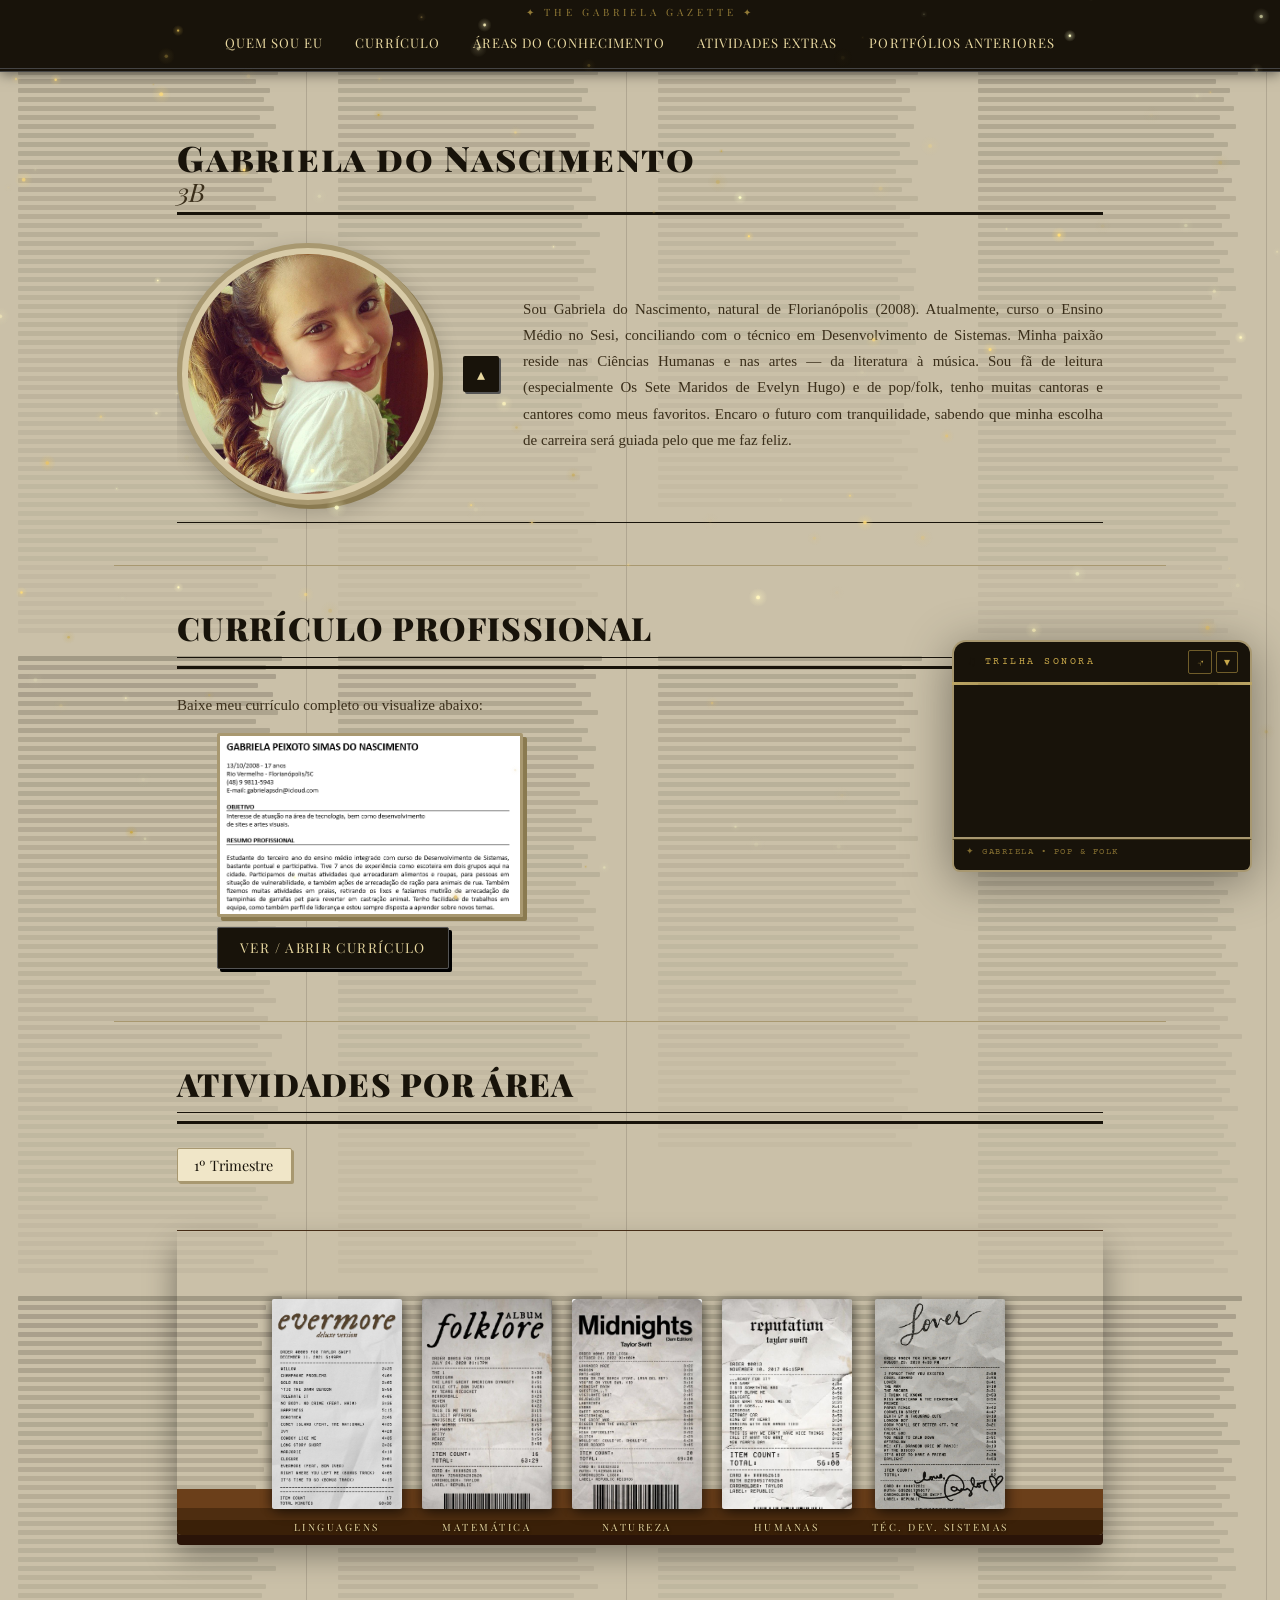
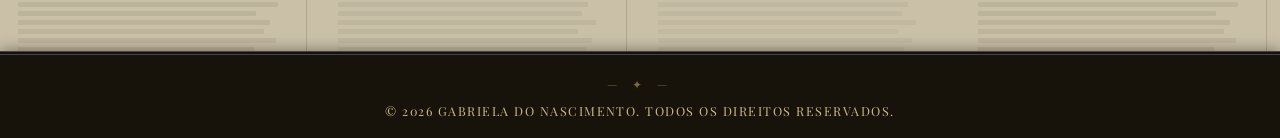
<file: index.html>
<!DOCTYPE html>
<html lang="pt-br">
<head>
    <meta charset="UTF-8">
    <meta name="viewport" content="width=device-width, initial-scale=1.0">
    <meta name="description" content="Portfólio estudantil de Gabriela do Nascimento — projetos e atividades em Desenvolvimento de Sistemas, web e design.">
    <title>Portfólio — Gabriela do Nascimento</title>
    <link href="https://fonts.googleapis.com/css2?family=Playfair+Display:ital,wght@0,400;0,700;0,900;1,400;1,700&family=IM+Fell+English:ital@0;1&family=Courier+Prime:wght@400;700&display=swap" rel="stylesheet">
    <link rel="stylesheet" href="style.css">
</head>
<body>

    <header>
        <nav>
            <ul>
                <li><a href="#sobre">Quem sou eu</a></li>
                <li><a href="#curriculo">Currículo</a></li>
                <li><a href="#areas">Áreas do Conhecimento</a></li>
                <li><a href="extras.html">Atividades Extras</a></li>
                <li><a href="anteriores.html">Portfólios Anteriores</a></li>
            </ul>
        </nav>
    </header>

    <main>

        <!-- ===== SOBRE ===== -->
        <section id="sobre">
            <div class="section-header">
                <div class="title-side">
                    <span class="nome">Gabriela do Nascimento</span>
                    <span class="turma">3B</span>
                </div>
            </div>

            <div id="apresentacao-content">
                <div class="perfil">
                    <img src="suafoto.jpg" alt="Foto de Gabriela" class="foto-perfil"
                         onerror="this.onerror=null;this.src='https://picsum.photos/260';">
                    <button id="toggle-apresentacao" class="toggle-btn" aria-expanded="true" aria-label="Esconder apresentação">▴</button>
                    <div class="perfil-text">
                        <p>Sou Gabriela do Nascimento, natural de Florianópolis (2008). Atualmente, curso o Ensino Médio no Sesi, conciliando com o técnico em Desenvolvimento de Sistemas. Minha paixão reside nas Ciências Humanas e nas artes — da literatura à música. Sou fã de leitura (especialmente Os Sete Maridos de Evelyn Hugo) e de pop/folk, tenho muitas cantoras e cantores como meus favoritos. Encaro o futuro com tranquilidade, sabendo que minha escolha de carreira será guiada pelo que me faz feliz.</p>
                    </div>
                </div>
            </div>
        </section>

        <!-- ===== CURRÍCULO ===== -->
        <section id="curriculo">
            <h2>Currículo Profissional</h2>
            <div class="cv-content">
                <p>Baixe meu currículo completo ou visualize abaixo:</p>
                <figure>
                    <a href="https://docs.google.com/document/d/1MDS1mkXAMrL_3M7-UFqMXDU7PZWpXiEbkfJroD77pSQ/edit?usp=sharing" target="_blank" rel="noopener noreferrer">
                        <img src="thumb-cv.png" alt="Miniatura Currículo" class="cv-thumb" loading="lazy">
                    </a>
                    <figcaption>
                        <a href="https://docs.google.com/document/d/1MDS1mkXAMrL_3M7-UFqMXDU7PZWpXiEbkfJroD77pSQ/edit?usp=sharing" target="_blank" rel="noopener noreferrer" class="btn">Ver / Abrir Currículo</a>
                    </figcaption>
                </figure>
            </div>
        </section>

        <!-- ===== ÁREAS ===== -->
        <section id="areas">
            <h2>Atividades por Área</h2>

            <div class="filtros">
                <select id="select-trimestre">
                    <option value="1trim">1º Trimestre</option>
                    <option value="2trim">2º Trimestre</option>
                    <option value="3trim">3º Trimestre</option>
                    <option value="todos">Todos</option>
                </select>
            </div>

            <!-- Estante de álbuns com imagens reais dos recibos -->
            <div class="shelf-wrapper">
                <div class="shelf">

                    <!-- LINGUAGENS → evermore -->
                    <div class="album-slot">
                        <div class="album-btn" onclick="abrirPopup('linguagens')">
                            <img src="album-evermore.jpeg" alt="evermore — Linguagens" class="album-cover-img">
                            <div class="album-label">Linguagens</div>
                        </div>
                    </div>

                    <!-- MATEMÁTICA → folklore -->
                    <div class="album-slot">
                        <div class="album-btn" onclick="abrirPopup('matematica')">
                            <img src="album-folklore.jpeg" alt="folklore — Matemática" class="album-cover-img">
                            <div class="album-label">Matemática</div>
                        </div>
                    </div>

                    <!-- NATUREZA → Midnights -->
                    <div class="album-slot">
                        <div class="album-btn" onclick="abrirPopup('natureza')">
                            <img src="album-midnights.jpeg" alt="Midnights — Natureza" class="album-cover-img">
                            <div class="album-label">Natureza</div>
                        </div>
                    </div>

                    <!-- HUMANAS → reputation -->
                    <div class="album-slot">
                        <div class="album-btn" onclick="abrirPopup('humanas')">
                            <img src="album-reputation.jpeg" alt="reputation — Humanas" class="album-cover-img">
                            <div class="album-label">Humanas</div>
                        </div>
                    </div>

                    <!-- TÉC. DEV. SISTEMAS → Lover -->
                    <div class="album-slot">
                        <div class="album-btn" onclick="abrirPopup('tec')">
                            <img src="album-lover.jpeg" alt="Lover — Téc. Dev. Sistemas" class="album-cover-img">
                            <div class="album-label">Téc. Dev. Sistemas</div>
                        </div>
                    </div>

                </div>
            </div>

            <!-- Popup de atividades — conteúdo injetado pelo JS -->
            <div id="popup-overlay" class="popup-overlay hidden" onclick="fecharPopupFora(event)">
                <div class="popup-book"></div>
            </div>

        </section>
    </main>

    <footer>
        <p>&copy; 2026 Gabriela do Nascimento. Todos os direitos reservados.</p>
    </footer>

    <script src="script.js"></script>
</body>
</html>
</file>
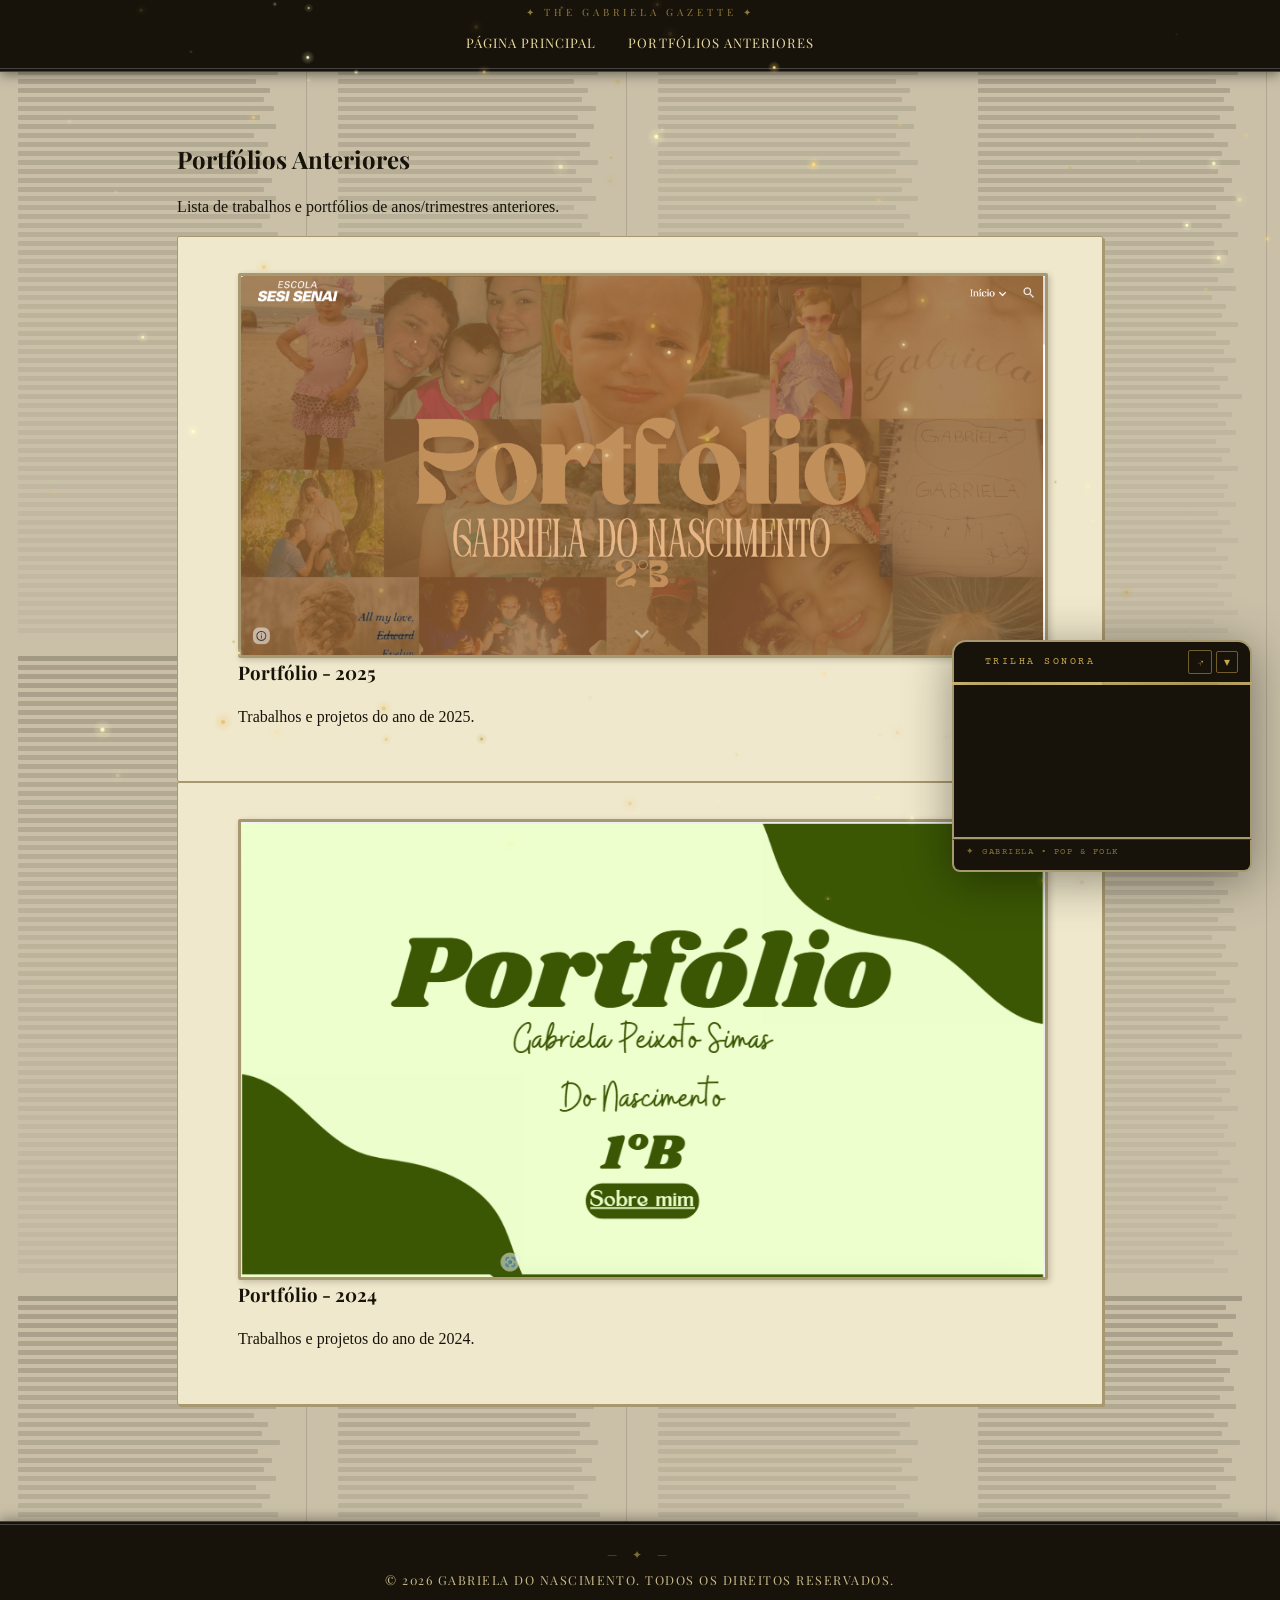
<file: anteriores.html>
<!DOCTYPE html>
<html lang="pt-br">
<head>
    <meta charset="utf-8">
    <meta name="viewport" content="width=device-width,initial-scale=1">
    <meta name="description" content="Portfólios e trabalhos anteriores — seleção de projetos por ano.">
    <title>Portfólios Anteriores</title>
    <link href="https://fonts.googleapis.com/css2?family=Inter:wght@300;400;600&family=Baloo+2:wght@600;700&display=swap" rel="stylesheet">
    <link rel="icon" href="favicon.ico">
    <link rel="stylesheet" href="style.css">
</head>
<body>
    <header>
        <nav>
            <ul>
                <li><a href="index.html">Página Principal</a></li>
                <li><a href="#anteriores">Portfólios Anteriores</a></li>
            </ul>
        </nav>
    </header>

    <main>
        <section id="anteriores">
            <h1>Portfólios Anteriores</h1>
            <p>Lista de trabalhos e portfólios de anos/trimestres anteriores.</p>

            <div class="grid-atividades">
                <article class="card">
                    <figure>
                            <a href="https://sites.google.com/estudante.sesisenai.org.br/gabrielapsdn?usp=sharing" target="_blank" rel="noopener noreferrer">
                                <img src="thumb-2025.png" alt="Miniatura Portfólio 2025" class="portfolio-thumb" loading="lazy">
                            </a>
                        <figcaption>
                            <h3>Portfólio - 2025</h3>
                            <p>Trabalhos e projetos do ano de 2025.</p>
                        </figcaption>
                    </figure>
                </article>

                <article class="card">
                    <figure>
                        <a href="https://www.canva.com/design/DAF_xzm78mk/CdOu-f7Q2HeyE7oRN4LmzQ/edit" target="_blank" rel="noopener noreferrer">
                            <img src="thumb-2024.png" alt="Miniatura Portfólio 2024" class="portfolio-thumb" loading="lazy">
                        </a>
                        <figcaption>
                            <h3>Portfólio - 2024</h3>
                            <p>Trabalhos e projetos do ano de 2024.</p>
                        </figcaption>
                    </figure>
                </article>
            </div>
        </section>
    </main>

    <footer>
        <p>&copy; 2026 Gabriela do Nascimento. Todos os direitos reservados.</p>
    </footer>

    <script src="script.js"></script>
</body>
</html>
</file>
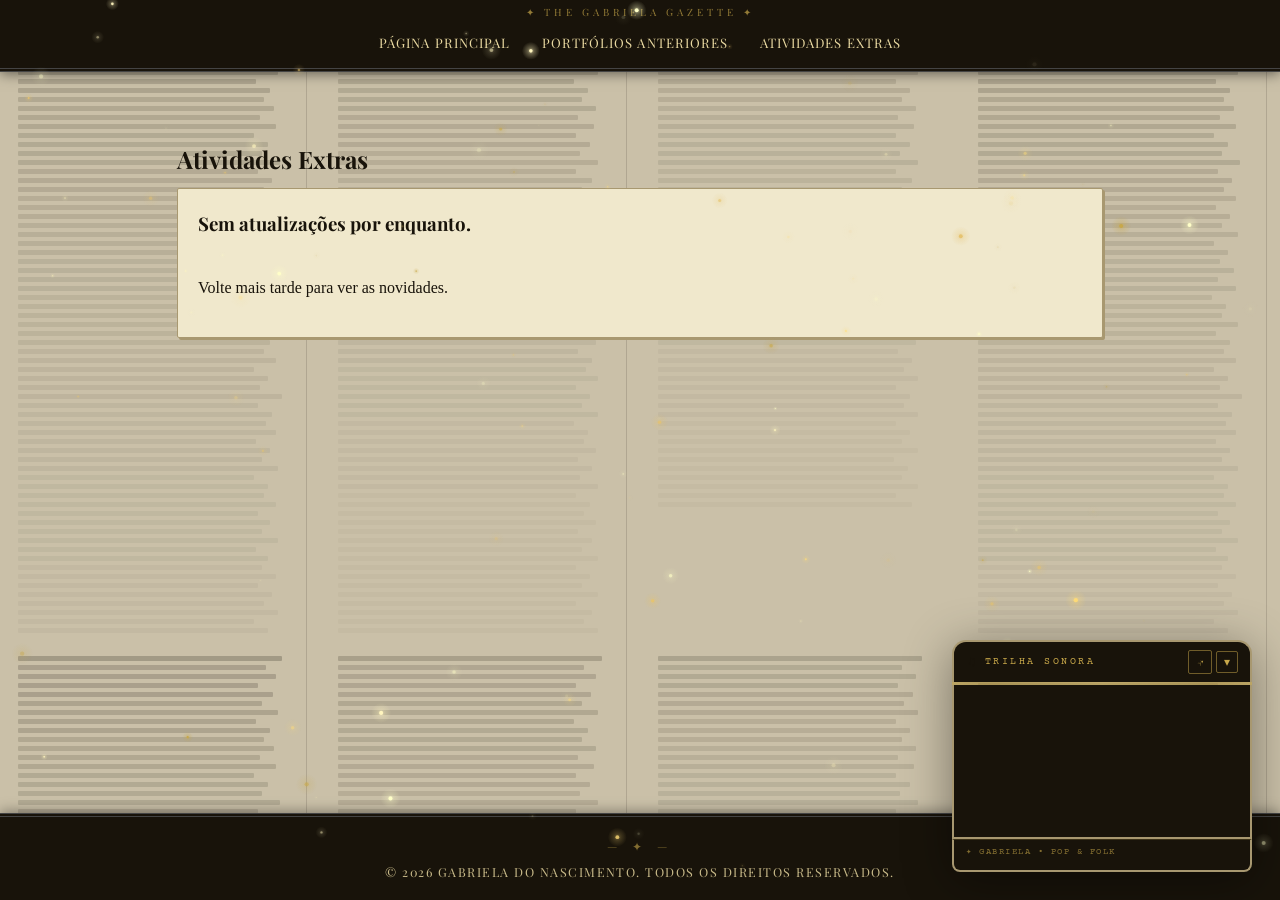
<file: extras.html>
<!DOCTYPE html>
<html lang="pt-br">
<head>
    <meta charset="utf-8">
    <meta name="viewport" content="width=device-width,initial-scale=1">
    <meta name="description" content="Atividades extras e atualizações do portfólio.">
    <title>Atividades Extras</title>
    <link href="https://fonts.googleapis.com/css2?family=Inter:wght@300;400;600&family=Baloo+2:wght@600;700&display=swap" rel="stylesheet">
    <link rel="icon" href="favicon.ico">
    <link rel="stylesheet" href="style.css">
</head>
<body>
    <header>
        <nav>
            <ul>
                <li><a href="index.html">Página Principal</a></li>
                <li><a href="anteriores.html">Portfólios Anteriores</a></li>
                <li><a href="extras.html">Atividades Extras</a></li>
            </ul>
        </nav>
    </header>

    <main>
        <section id="extras">
            <h1>Atividades Extras</h1>

            <div class="grid-atividades">
                <article class="card">
                    <h3>Sem atualizações por enquanto.</h3>
                    <p>Volte mais tarde para ver as novidades.</p>
                </article>
            </div>
        </section>
    </main>

    <footer>
        <p>&copy; 2026 Gabriela do Nascimento. Todos os direitos reservados.</p>
    </footer>

    <script src="script.js"></script>
</body>
</html>
</file>
<file: style.css>
@import url('https://fonts.googleapis.com/css2?family=Playfair+Display:ital,wght@0,400;0,700;0,900;1,400;1,700&family=IM+Fell+English:ital@0;1&family=Courier+Prime:wght@400;700&display=swap');

/* =============================================
   VARIÁVEIS
   ============================================= */
:root {
    --j-bg:     #d8cdb0;
    --j-paper:  #e8dfc4;
    --j-ink:    #18130a;
    --j-muted:  #3a2e1a;
    --j-border: #a89870;
    --j-gold:   #c8a84a;
    --radius:   2px;
}

/* =============================================
   FUNDO — textura de jornal real
   Combinação: cor base amarelada + SVG de linhas
   densas em 3 colunas + ruído de grão de papel
   ============================================= */
html {
    background-color: var(--j-bg);
}

body {
    margin: 0;
    padding: 0;
    font-family: 'IM Fell English', Georgia, serif;
    color: var(--j-ink);
    line-height: 1.6;
    -webkit-font-smoothing: antialiased;
    position: relative;
    min-height: 100vh;
    display: flex;
    flex-direction: column;

    /* Camada 1: textura de papel envelhecido */
    background-color: var(--j-paper);
    background-image:
        /* Grão de papel — noise fino */
        url("data:image/svg+xml,%3Csvg xmlns='http://www.w3.org/2000/svg' width='300' height='300'%3E%3Cfilter id='n' x='0' y='0'%3E%3CfeTurbulence type='fractalNoise' baseFrequency='0.75' numOctaves='4' stitchTiles='stitch'/%3E%3CfeColorMatrix type='saturate' values='0'/%3E%3CfeBlend in='SourceGraphic' mode='multiply'/%3E%3C/filter%3E%3Crect width='300' height='300' filter='url(%23n)' opacity='0.12'/%3E%3C/svg%3E"),
        /* Linhas de texto em 3 colunas — denso como jornal real */
        url("data:image/svg+xml,%3Csvg xmlns='http://www.w3.org/2000/svg' width='960' height='640'%3E%3Crect width='960' height='640' fill='%23e6dbbf'/%3E%3C!-- COLUNA 1 --%3E%3Crect x='18' y='16' width='264' height='5' rx='1' fill='%2318130a' opacity='0.22'/%3E%3Crect x='18' y='25' width='248' height='5' rx='1' fill='%2318130a' opacity='0.18'/%3E%3Crect x='18' y='34' width='258' height='5' rx='1' fill='%2318130a' opacity='0.18'/%3E%3Crect x='18' y='43' width='240' height='5' rx='1' fill='%2318130a' opacity='0.18'/%3E%3Crect x='18' y='52' width='255' height='5' rx='1' fill='%2318130a' opacity='0.18'/%3E%3Crect x='18' y='61' width='244' height='5' rx='1' fill='%2318130a' opacity='0.16'/%3E%3Crect x='18' y='70' width='260' height='5' rx='1' fill='%2318130a' opacity='0.16'/%3E%3Crect x='18' y='79' width='238' height='5' rx='1' fill='%2318130a' opacity='0.16'/%3E%3Crect x='18' y='88' width='252' height='5' rx='1' fill='%2318130a' opacity='0.16'/%3E%3Crect x='18' y='97' width='246' height='5' rx='1' fill='%2318130a' opacity='0.14'/%3E%3Crect x='18' y='106' width='256' height='5' rx='1' fill='%2318130a' opacity='0.14'/%3E%3Crect x='18' y='115' width='242' height='5' rx='1' fill='%2318130a' opacity='0.14'/%3E%3Crect x='18' y='124' width='258' height='5' rx='1' fill='%2318130a' opacity='0.14'/%3E%3Crect x='18' y='133' width='236' height='5' rx='1' fill='%2318130a' opacity='0.13'/%3E%3Crect x='18' y='142' width='250' height='5' rx='1' fill='%2318130a' opacity='0.13'/%3E%3Crect x='18' y='151' width='244' height='5' rx='1' fill='%2318130a' opacity='0.13'/%3E%3Crect x='18' y='160' width='262' height='5' rx='1' fill='%2318130a' opacity='0.13'/%3E%3Crect x='18' y='169' width='240' height='5' rx='1' fill='%2318130a' opacity='0.12'/%3E%3Crect x='18' y='178' width='254' height='5' rx='1' fill='%2318130a' opacity='0.12'/%3E%3Crect x='18' y='187' width='246' height='5' rx='1' fill='%2318130a' opacity='0.12'/%3E%3Crect x='18' y='196' width='258' height='5' rx='1' fill='%2318130a' opacity='0.11'/%3E%3Crect x='18' y='205' width='238' height='5' rx='1' fill='%2318130a' opacity='0.11'/%3E%3Crect x='18' y='214' width='252' height='5' rx='1' fill='%2318130a' opacity='0.11'/%3E%3Crect x='18' y='223' width='244' height='5' rx='1' fill='%2318130a' opacity='0.10'/%3E%3Crect x='18' y='232' width='260' height='5' rx='1' fill='%2318130a' opacity='0.10'/%3E%3Crect x='18' y='241' width='236' height='5' rx='1' fill='%2318130a' opacity='0.10'/%3E%3Crect x='18' y='250' width='250' height='5' rx='1' fill='%2318130a' opacity='0.10'/%3E%3Crect x='18' y='259' width='242' height='5' rx='1' fill='%2318130a' opacity='0.09'/%3E%3Crect x='18' y='268' width='256' height='5' rx='1' fill='%2318130a' opacity='0.09'/%3E%3Crect x='18' y='277' width='240' height='5' rx='1' fill='%2318130a' opacity='0.09'/%3E%3Crect x='18' y='286' width='258' height='5' rx='1' fill='%2318130a' opacity='0.09'/%3E%3Crect x='18' y='295' width='234' height='5' rx='1' fill='%2318130a' opacity='0.08'/%3E%3Crect x='18' y='304' width='248' height='5' rx='1' fill='%2318130a' opacity='0.08'/%3E%3Crect x='18' y='313' width='244' height='5' rx='1' fill='%2318130a' opacity='0.08'/%3E%3Crect x='18' y='322' width='260' height='5' rx='1' fill='%2318130a' opacity='0.08'/%3E%3Crect x='18' y='331' width='238' height='5' rx='1' fill='%2318130a' opacity='0.08'/%3E%3Crect x='18' y='340' width='252' height='5' rx='1' fill='%2318130a' opacity='0.08'/%3E%3Crect x='18' y='349' width='246' height='5' rx='1' fill='%2318130a' opacity='0.07'/%3E%3Crect x='18' y='358' width='258' height='5' rx='1' fill='%2318130a' opacity='0.07'/%3E%3Crect x='18' y='367' width='236' height='5' rx='1' fill='%2318130a' opacity='0.07'/%3E%3Crect x='18' y='376' width='250' height='5' rx='1' fill='%2318130a' opacity='0.07'/%3E%3Crect x='18' y='385' width='242' height='5' rx='1' fill='%2318130a' opacity='0.07'/%3E%3Crect x='18' y='394' width='264' height='5' rx='1' fill='%2318130a' opacity='0.07'/%3E%3Crect x='18' y='403' width='240' height='5' rx='1' fill='%2318130a' opacity='0.06'/%3E%3Crect x='18' y='412' width='254' height='5' rx='1' fill='%2318130a' opacity='0.06'/%3E%3Crect x='18' y='421' width='248' height='5' rx='1' fill='%2318130a' opacity='0.06'/%3E%3Crect x='18' y='430' width='258' height='5' rx='1' fill='%2318130a' opacity='0.06'/%3E%3Crect x='18' y='439' width='238' height='5' rx='1' fill='%2318130a' opacity='0.06'/%3E%3Crect x='18' y='448' width='252' height='5' rx='1' fill='%2318130a' opacity='0.06'/%3E%3Crect x='18' y='457' width='244' height='5' rx='1' fill='%2318130a' opacity='0.06'/%3E%3Crect x='18' y='466' width='260' height='5' rx='1' fill='%2318130a' opacity='0.06'/%3E%3Crect x='18' y='475' width='236' height='5' rx='1' fill='%2318130a' opacity='0.05'/%3E%3Crect x='18' y='484' width='250' height='5' rx='1' fill='%2318130a' opacity='0.05'/%3E%3Crect x='18' y='493' width='246' height='5' rx='1' fill='%2318130a' opacity='0.05'/%3E%3Crect x='18' y='502' width='258' height='5' rx='1' fill='%2318130a' opacity='0.05'/%3E%3Crect x='18' y='511' width='240' height='5' rx='1' fill='%2318130a' opacity='0.05'/%3E%3Crect x='18' y='520' width='252' height='5' rx='1' fill='%2318130a' opacity='0.05'/%3E%3Crect x='18' y='529' width='244' height='5' rx='1' fill='%2318130a' opacity='0.05'/%3E%3Crect x='18' y='538' width='260' height='5' rx='1' fill='%2318130a' opacity='0.05'/%3E%3Crect x='18' y='547' width='238' height='5' rx='1' fill='%2318130a' opacity='0.05'/%3E%3Crect x='18' y='556' width='250' height='5' rx='1' fill='%2318130a' opacity='0.05'/%3E%3Crect x='18' y='565' width='244' height='5' rx='1' fill='%2318130a' opacity='0.04'/%3E%3Crect x='18' y='574' width='258' height='5' rx='1' fill='%2318130a' opacity='0.04'/%3E%3Crect x='18' y='583' width='240' height='5' rx='1' fill='%2318130a' opacity='0.04'/%3E%3Crect x='18' y='592' width='254' height='5' rx='1' fill='%2318130a' opacity='0.04'/%3E%3Crect x='18' y='601' width='246' height='5' rx='1' fill='%2318130a' opacity='0.04'/%3E%3Crect x='18' y='610' width='260' height='5' rx='1' fill='%2318130a' opacity='0.04'/%3E%3Crect x='18' y='619' width='236' height='5' rx='1' fill='%2318130a' opacity='0.04'/%3E%3Crect x='18' y='628' width='250' height='5' rx='1' fill='%2318130a' opacity='0.04'/%3E%3C!-- COLUNA 2 --%3E%3Crect x='338' y='16' width='264' height='5' rx='1' fill='%2318130a' opacity='0.19'/%3E%3Crect x='338' y='25' width='246' height='5' rx='1' fill='%2318130a' opacity='0.15'/%3E%3Crect x='338' y='34' width='258' height='5' rx='1' fill='%2318130a' opacity='0.15'/%3E%3Crect x='338' y='43' width='238' height='5' rx='1' fill='%2318130a' opacity='0.15'/%3E%3Crect x='338' y='52' width='253' height='5' rx='1' fill='%2318130a' opacity='0.15'/%3E%3Crect x='338' y='61' width='244' height='5' rx='1' fill='%2318130a' opacity='0.14'/%3E%3Crect x='338' y='70' width='260' height='5' rx='1' fill='%2318130a' opacity='0.14'/%3E%3Crect x='338' y='79' width='236' height='5' rx='1' fill='%2318130a' opacity='0.14'/%3E%3Crect x='338' y='88' width='250' height='5' rx='1' fill='%2318130a' opacity='0.13'/%3E%3Crect x='338' y='97' width='244' height='5' rx='1' fill='%2318130a' opacity='0.13'/%3E%3Crect x='338' y='106' width='258' height='5' rx='1' fill='%2318130a' opacity='0.13'/%3E%3Crect x='338' y='115' width='240' height='5' rx='1' fill='%2318130a' opacity='0.12'/%3E%3Crect x='338' y='124' width='256' height='5' rx='1' fill='%2318130a' opacity='0.12'/%3E%3Crect x='338' y='133' width='238' height='5' rx='1' fill='%2318130a' opacity='0.12'/%3E%3Crect x='338' y='142' width='252' height='5' rx='1' fill='%2318130a' opacity='0.12'/%3E%3Crect x='338' y='151' width='242' height='5' rx='1' fill='%2318130a' opacity='0.11'/%3E%3Crect x='338' y='160' width='260' height='5' rx='1' fill='%2318130a' opacity='0.11'/%3E%3Crect x='338' y='169' width='238' height='5' rx='1' fill='%2318130a' opacity='0.11'/%3E%3Crect x='338' y='178' width='254' height='5' rx='1' fill='%2318130a' opacity='0.10'/%3E%3Crect x='338' y='187' width='244' height='5' rx='1' fill='%2318130a' opacity='0.10'/%3E%3Crect x='338' y='196' width='258' height='5' rx='1' fill='%2318130a' opacity='0.10'/%3E%3Crect x='338' y='205' width='236' height='5' rx='1' fill='%2318130a' opacity='0.09'/%3E%3Crect x='338' y='214' width='250' height='5' rx='1' fill='%2318130a' opacity='0.09'/%3E%3Crect x='338' y='223' width='244' height='5' rx='1' fill='%2318130a' opacity='0.09'/%3E%3Crect x='338' y='232' width='262' height='5' rx='1' fill='%2318130a' opacity='0.09'/%3E%3Crect x='338' y='241' width='238' height='5' rx='1' fill='%2318130a' opacity='0.08'/%3E%3Crect x='338' y='250' width='252' height='5' rx='1' fill='%2318130a' opacity='0.08'/%3E%3Crect x='338' y='259' width='246' height='5' rx='1' fill='%2318130a' opacity='0.08'/%3E%3Crect x='338' y='268' width='258' height='5' rx='1' fill='%2318130a' opacity='0.08'/%3E%3Crect x='338' y='277' width='240' height='5' rx='1' fill='%2318130a' opacity='0.07'/%3E%3Crect x='338' y='286' width='256' height='5' rx='1' fill='%2318130a' opacity='0.07'/%3E%3Crect x='338' y='295' width='242' height='5' rx='1' fill='%2318130a' opacity='0.07'/%3E%3Crect x='338' y='304' width='260' height='5' rx='1' fill='%2318130a' opacity='0.07'/%3E%3Crect x='338' y='313' width='236' height='5' rx='1' fill='%2318130a' opacity='0.06'/%3E%3Crect x='338' y='322' width='250' height='5' rx='1' fill='%2318130a' opacity='0.06'/%3E%3Crect x='338' y='331' width='244' height='5' rx='1' fill='%2318130a' opacity='0.06'/%3E%3Crect x='338' y='340' width='258' height='5' rx='1' fill='%2318130a' opacity='0.06'/%3E%3Crect x='338' y='349' width='240' height='5' rx='1' fill='%2318130a' opacity='0.06'/%3E%3Crect x='338' y='358' width='254' height='5' rx='1' fill='%2318130a' opacity='0.06'/%3E%3Crect x='338' y='367' width='248' height='5' rx='1' fill='%2318130a' opacity='0.05'/%3E%3Crect x='338' y='376' width='260' height='5' rx='1' fill='%2318130a' opacity='0.05'/%3E%3Crect x='338' y='385' width='238' height='5' rx='1' fill='%2318130a' opacity='0.05'/%3E%3Crect x='338' y='394' width='252' height='5' rx='1' fill='%2318130a' opacity='0.05'/%3E%3Crect x='338' y='403' width='244' height='5' rx='1' fill='%2318130a' opacity='0.05'/%3E%3Crect x='338' y='412' width='260' height='5' rx='1' fill='%2318130a' opacity='0.05'/%3E%3Crect x='338' y='421' width='236' height='5' rx='1' fill='%2318130a' opacity='0.04'/%3E%3Crect x='338' y='430' width='250' height='5' rx='1' fill='%2318130a' opacity='0.04'/%3E%3Crect x='338' y='439' width='246' height='5' rx='1' fill='%2318130a' opacity='0.04'/%3E%3Crect x='338' y='448' width='258' height='5' rx='1' fill='%2318130a' opacity='0.04'/%3E%3Crect x='338' y='457' width='240' height='5' rx='1' fill='%2318130a' opacity='0.04'/%3E%3Crect x='338' y='466' width='254' height='5' rx='1' fill='%2318130a' opacity='0.04'/%3E%3Crect x='338' y='475' width='242' height='5' rx='1' fill='%2318130a' opacity='0.04'/%3E%3Crect x='338' y='484' width='260' height='5' rx='1' fill='%2318130a' opacity='0.04'/%3E%3Crect x='338' y='493' width='238' height='5' rx='1' fill='%2318130a' opacity='0.03'/%3E%3Crect x='338' y='502' width='252' height='5' rx='1' fill='%2318130a' opacity='0.03'/%3E%3Crect x='338' y='511' width='246' height='5' rx='1' fill='%2318130a' opacity='0.03'/%3E%3Crect x='338' y='520' width='258' height='5' rx='1' fill='%2318130a' opacity='0.03'/%3E%3Crect x='338' y='529' width='240' height='5' rx='1' fill='%2318130a' opacity='0.03'/%3E%3Crect x='338' y='538' width='254' height='5' rx='1' fill='%2318130a' opacity='0.03'/%3E%3Crect x='338' y='547' width='244' height='5' rx='1' fill='%2318130a' opacity='0.03'/%3E%3Crect x='338' y='556' width='260' height='5' rx='1' fill='%2318130a' opacity='0.03'/%3E%3Crect x='338' y='565' width='238' height='5' rx='1' fill='%2318130a' opacity='0.03'/%3E%3Crect x='338' y='574' width='252' height='5' rx='1' fill='%2318130a' opacity='0.03'/%3E%3Crect x='338' y='583' width='244' height='5' rx='1' fill='%2318130a' opacity='0.03'/%3E%3Crect x='338' y='592' width='260' height='5' rx='1' fill='%2318130a' opacity='0.03'/%3E%3Crect x='338' y='601' width='238' height='5' rx='1' fill='%2318130a' opacity='0.03'/%3E%3Crect x='338' y='610' width='254' height='5' rx='1' fill='%2318130a' opacity='0.03'/%3E%3Crect x='338' y='619' width='246' height='5' rx='1' fill='%2318130a' opacity='0.03'/%3E%3Crect x='338' y='628' width='260' height='5' rx='1' fill='%2318130a' opacity='0.03'/%3E%3C!-- COLUNA 3 --%3E%3Crect x='658' y='16' width='264' height='5' rx='1' fill='%2318130a' opacity='0.17'/%3E%3Crect x='658' y='25' width='244' height='5' rx='1' fill='%2318130a' opacity='0.13'/%3E%3Crect x='658' y='34' width='258' height='5' rx='1' fill='%2318130a' opacity='0.13'/%3E%3Crect x='658' y='43' width='240' height='5' rx='1' fill='%2318130a' opacity='0.13'/%3E%3Crect x='658' y='52' width='255' height='5' rx='1' fill='%2318130a' opacity='0.12'/%3E%3Crect x='658' y='61' width='246' height='5' rx='1' fill='%2318130a' opacity='0.12'/%3E%3Crect x='658' y='70' width='260' height='5' rx='1' fill='%2318130a' opacity='0.12'/%3E%3Crect x='658' y='79' width='238' height='5' rx='1' fill='%2318130a' opacity='0.11'/%3E%3Crect x='658' y='88' width='252' height='5' rx='1' fill='%2318130a' opacity='0.11'/%3E%3Crect x='658' y='97' width='244' height='5' rx='1' fill='%2318130a' opacity='0.11'/%3E%3Crect x='658' y='106' width='258' height='5' rx='1' fill='%2318130a' opacity='0.10'/%3E%3Crect x='658' y='115' width='240' height='5' rx='1' fill='%2318130a' opacity='0.10'/%3E%3Crect x='658' y='124' width='256' height='5' rx='1' fill='%2318130a' opacity='0.10'/%3E%3Crect x='658' y='133' width='238' height='5' rx='1' fill='%2318130a' opacity='0.09'/%3E%3Crect x='658' y='142' width='252' height='5' rx='1' fill='%2318130a' opacity='0.09'/%3E%3Crect x='658' y='151' width='242' height='5' rx='1' fill='%2318130a' opacity='0.09'/%3E%3Crect x='658' y='160' width='260' height='5' rx='1' fill='%2318130a' opacity='0.09'/%3E%3Crect x='658' y='169' width='238' height='5' rx='1' fill='%2318130a' opacity='0.08'/%3E%3Crect x='658' y='178' width='254' height='5' rx='1' fill='%2318130a' opacity='0.08'/%3E%3Crect x='658' y='187' width='244' height='5' rx='1' fill='%2318130a' opacity='0.08'/%3E%3Crect x='658' y='196' width='260' height='5' rx='1' fill='%2318130a' opacity='0.08'/%3E%3Crect x='658' y='205' width='238' height='5' rx='1' fill='%2318130a' opacity='0.07'/%3E%3Crect x='658' y='214' width='252' height='5' rx='1' fill='%2318130a' opacity='0.07'/%3E%3Crect x='658' y='223' width='246' height='5' rx='1' fill='%2318130a' opacity='0.07'/%3E%3Crect x='658' y='232' width='260' height='5' rx='1' fill='%2318130a' opacity='0.07'/%3E%3Crect x='658' y='241' width='238' height='5' rx='1' fill='%2318130a' opacity='0.06'/%3E%3Crect x='658' y='250' width='252' height='5' rx='1' fill='%2318130a' opacity='0.06'/%3E%3Crect x='658' y='259' width='244' height='5' rx='1' fill='%2318130a' opacity='0.06'/%3E%3Crect x='658' y='268' width='258' height='5' rx='1' fill='%2318130a' opacity='0.06'/%3E%3Crect x='658' y='277' width='240' height='5' rx='1' fill='%2318130a' opacity='0.06'/%3E%3Crect x='658' y='286' width='256' height='5' rx='1' fill='%2318130a' opacity='0.06'/%3E%3Crect x='658' y='295' width='242' height='5' rx='1' fill='%2318130a' opacity='0.05'/%3E%3Crect x='658' y='304' width='260' height='5' rx='1' fill='%2318130a' opacity='0.05'/%3E%3Crect x='658' y='313' width='236' height='5' rx='1' fill='%2318130a' opacity='0.05'/%3E%3Crect x='658' y='322' width='250' height='5' rx='1' fill='%2318130a' opacity='0.05'/%3E%3Crect x='658' y='331' width='244' height='5' rx='1' fill='%2318130a' opacity='0.05'/%3E%3Crect x='658' y='340' width='258' height='5' rx='1' fill='%2318130a' opacity='0.05'/%3E%3Crect x='658' y='349' width='240' height='5' rx='1' fill='%2318130a' opacity='0.04'/%3E%3Crect x='658' y='358' width='254' height='5' rx='1' fill='%2318130a' opacity='0.04'/%3E%3Crect x='658' y='367' width='246' height='5' rx='1' fill='%2318130a' opacity='0.04'/%3E%3Crect x='658' y='376' width='260' height='5' rx='1' fill='%2318130a' opacity='0.04'/%3E%3Crect x='658' y='385' width='238' height='5' rx='1' fill='%2318130a' opacity='0.04'/%3E%3Crect x='658' y='394' width='252' height='5' rx='1' fill='%2318130a' opacity='0.04'/%3E%3Crect x='658' y='403' width='246' height='5' rx='1' fill='%2318130a' opacity='0.04'/%3E%3Crect x='658' y='412' width='260' height='5' rx='1' fill='%2318130a' opacity='0.04'/%3E%3Crect x='658' y='421' width='238' height='5' rx='1' fill='%2318130a' opacity='0.03'/%3E%3Crect x='658' y='430' width='252' height='5' rx='1' fill='%2318130a' opacity='0.03'/%3E%3Crect x='658' y='439' width='244' height='5' rx='1' fill='%2318130a' opacity='0.03'/%3E%3Crect x='658' y='448' width='260' height='5' rx='1' fill='%2318130a' opacity='0.03'/%3E%3Crect x='658' y='457' width='236' height='5' rx='1' fill='%2318130a' opacity='0.03'/%3E%3Crect x='658' y='466' width='250' height='5' rx='1' fill='%2318130a' opacity='0.03'/%3E%3Crect x='658' y='475' width='244' height='5' rx='1' fill='%2318130a' opacity='0.03'/%3E%3Crect x='658' y='484' width='260' height='5' rx='1' fill='%2318130a' opacity='0.03'/%3E%3Crect x='658' y='493' width='238' height='5' rx='1' fill='%2318130a' opacity='0.03'/%3E%3Crect x='658' y='502' width='254' height='5' rx='1' fill='%2318130a' opacity='0.03'/%3E%3C!-- Divisores de coluna --%3E%3Crect x='306' y='0' width='1' height='640' fill='%2318130a' opacity='0.15'/%3E%3Crect x='626' y='0' width='1' height='640' fill='%2318130a' opacity='0.15'/%3E%3C/svg%3E");
    background-size: 300px 300px, 960px 640px;
    background-repeat: repeat, repeat;
}

/* =============================================
   HEADER — estilo manchete de jornal
   ============================================= */
header {
    background: var(--j-ink);
    position: sticky;
    top: 0;
    z-index: 100;
    border-bottom: 4px double #444;
    box-shadow: 0 2px 12px rgba(0,0,0,0.5);
}

header::before {
    content: '✦ THE GABRIELA GAZETTE ✦';
    display: block;
    text-align: center;
    font-family: 'Playfair Display', Georgia, serif;
    font-size: 10px;
    letter-spacing: 4px;
    color: var(--j-gold);
    padding: 4px 0 0;
    opacity: 0.7;
    text-transform: uppercase;
}

header nav {
    padding: 10px 24px 12px;
    display: flex;
    justify-content: center;
}

nav ul {
    display: flex;
    justify-content: center;
    list-style: none;
    margin: 0;
    padding: 0;
    gap: 4px;
}

nav a {
    color: #e8d8a0 !important;
    text-decoration: none;
    font-family: 'Playfair Display', serif;
    font-size: 0.82rem;
    letter-spacing: 0.08em;
    padding: 5px 13px;
    border-radius: 2px;
    text-transform: uppercase;
    transition: background 0.15s, color 0.15s;
    border: 1px solid transparent;
}

nav a:hover {
    background: rgba(255,255,255,0.07);
    border-color: rgba(200,168,74,0.3);
    color: #f8e8b8 !important;
}

/* =============================================
   MAIN
   ============================================= */
main {
    max-width: 1100px;
    margin: 32px auto;
    padding: 0 24px;
    flex: 1;
    width: 100%;
    box-sizing: border-box;
}

section {
    padding: 36px 6%;
    position: relative;
}

/* Linha separadora entre seções */
section + section {
    border-top: 1px solid var(--j-border);
}

h1, h2, h3 {
    font-family: 'Playfair Display', Georgia, serif;
    color: var(--j-ink);
    margin: 0 0 10px;
}

/* =============================================
   TÍTULOS — estilo manchete de jornal
   ============================================= */
h2 {
    font-size: 2rem;
    font-weight: 900;
    letter-spacing: 0.04em;
    text-transform: uppercase;
    border-bottom: 3px solid var(--j-ink);
    padding-bottom: 8px;
    margin-bottom: 24px;
    position: relative;
}

h2::after {
    content: '';
    display: block;
    border-bottom: 1px solid var(--j-ink);
    margin-top: 3px;
}

/* =============================================
   NOME / TURMA
   ============================================= */
.section-header {
    display: flex;
    align-items: flex-end;
    gap: 12px;
    margin-bottom: 16px;
    border-bottom: 3px solid var(--j-ink);
    padding-bottom: 8px;
}

.section-header::after {
    content: '';
    display: block;
    width: 100%;
    border-bottom: 1px solid var(--j-ink);
    margin-top: 3px;
    position: absolute;
    left: 6%;
    bottom: calc(36px + 8px - 2px);
    width: 88%;
}

.title-side { display: flex; flex-direction: column; line-height: 1; }

.title-side .nome {
    font-family: 'Playfair Display', Georgia, serif;
    font-weight: 900;
    font-size: 2.2rem;
    color: var(--j-ink);
    font-variant-caps: small-caps;
    letter-spacing: 0.05em;
}

.title-side .turma {
    font-family: 'Playfair Display', Georgia, serif;
    font-size: 1.6rem;
    color: var(--j-muted);
    margin-top: 4px;
    font-style: italic;
}

/* =============================================
   PERFIL
   ============================================= */
.perfil {
    display: flex;
    align-items: center;
    gap: 24px;
    margin-top: 12px;
    padding-bottom: 24px; /* Evita que a foto/sombra seja cortada pelo overflow:hidden */
}

.foto-perfil {
    width: 240px;
    height: 240px;
    object-fit: cover;
    border-radius: 50% !important;
    padding: 6px;
    background: #d8cba8;
    border: 5px solid var(--j-border) !important;
    box-shadow: 4px 4px 0 #8a7a50, 0 8px 24px rgba(0,0,0,0.22) !important;
    display: block;
    flex-shrink: 0;
    overflow: hidden;
}

.toggle-btn {
    width: 36px;
    height: 36px;
    padding: 0;
    display: inline-flex;
    align-items: center;
    justify-content: center;
    background: var(--j-ink) !important;
    color: #e8d8a0 !important;
    border: none;
    border-radius: 2px !important;
    cursor: pointer;
    font-size: 16px;
    flex-shrink: 0;
    box-shadow: 2px 2px 0 #555;
}

.perfil-text {
    flex: 1;
    overflow: hidden;
    transition: max-height 0.32s ease, opacity 0.24s ease;
    max-height: 2000px;
    opacity: 1;
}

.perfil-text p {
    font-family: 'IM Fell English', Georgia, serif;
    font-size: 15px;
    line-height: 1.75;
    color: var(--j-muted);
    margin: 0;
    /* Simula texto em coluna de jornal */
    text-align: justify;
    hyphens: auto;
}

.perfil-text.collapsed { max-height: 0; opacity: 0; }

#apresentacao-content {
    overflow: hidden;
    transition: max-height 0.32s ease, opacity 0.24s ease;
    max-height: 2000px;
    opacity: 1;
}
#apresentacao-content.collapsed { max-height: 0; opacity: 0; }

/* =============================================
   CURRÍCULO
   ============================================= */
.cv-content p {
    font-family: 'IM Fell English', Georgia, serif;
    color: var(--j-muted);
    font-size: 15px;
}

.cv-thumb {
    width: 100%;
    max-width: 300px;
    height: auto;
    border-radius: 2px;
    display: block;
    margin-bottom: 10px;
    border: 3px solid var(--j-border) !important;
    box-shadow: 4px 4px 0 #8a7a50 !important;
}

.btn {
    display: inline-block;
    background: var(--j-ink) !important;
    color: #e8d8a0 !important;
    padding: 9px 22px;
    border-radius: 2px !important;
    text-decoration: none;
    font-family: 'Playfair Display', serif;
    font-size: 0.85rem;
    letter-spacing: 0.1em;
    text-transform: uppercase;
    border: 1px solid #555;
    box-shadow: 3px 3px 0 #000;
    transition: transform 0.1s, box-shadow 0.1s;
}
.btn:hover { transform: translate(2px,2px); box-shadow: 1px 1px 0 #000; }

img {
    border: 3px solid var(--j-border);
    border-radius: 2px;
    box-shadow: 2px 2px 6px rgba(0,0,0,0.2);
    display: block;
}

/* =============================================
   FILTRO
   ============================================= */
.filtros { margin-bottom: 28px; }

select {
    background: #f0e6c8;
    border: 1.5px solid var(--j-border);
    color: var(--j-ink);
    font-family: 'Playfair Display', serif;
    font-size: 0.9rem;
    padding: 6px 16px;
    border-radius: 2px;
    box-shadow: 2px 2px 0 var(--j-border);
    cursor: pointer;
    appearance: none;
    -webkit-appearance: none;
}

/* =============================================
   ESTANTE — com imagens reais dos recibos
   ============================================= */
.shelf-wrapper { padding: 20px 0 0; }

.shelf {
    display: flex;
    align-items: flex-end;
    gap: 20px;
    /* Prateleira de madeira */
    background: linear-gradient(
        to bottom,
        transparent 85%,
        #6b3f1a 85%, #6b3f1a 91%,
        #4e2d10 91%, #4e2d10 95%,
        #3a2008 95%
    );
    padding: 24px 36px 0;
    min-height: 280px;
    flex-wrap: wrap;
    justify-content: center;
    box-shadow: 0 10px 0 #2a1408, 0 18px 32px rgba(0,0,0,0.4);
    border-radius: 0 0 4px 4px;
    border-top: 1px solid rgba(255,255,255,0.06);
}

.album-slot {
    display: flex;
    flex-direction: column;
    align-items: center;
}

.album-btn {
    display: flex;
    flex-direction: column;
    align-items: center;
    cursor: pointer;
    transition: transform 0.22s cubic-bezier(.22,.68,0,1.2), filter 0.2s;
    position: relative;
}

.album-btn:hover {
    transform: translateY(-14px);
    filter: drop-shadow(0 12px 16px rgba(0,0,0,0.5));
}

/* Imagem real do recibo como capa */
.album-cover-img {
    width: 130px;
    height: 210px;
    object-fit: cover;
    object-position: top;
    border-radius: 2px;
    border: none !important;
    box-shadow: -4px 0 8px rgba(0,0,0,0.3), 4px 4px 12px rgba(0,0,0,0.45) !important;
    display: block;
}

.album-label {
    margin-top: 10px;
    font-family: 'Playfair Display', serif;
    font-size: 10px;
    text-transform: uppercase;
    letter-spacing: 2.5px;
    color: #e8d8a0;
    text-align: center;
    text-shadow: 0 1px 3px rgba(0,0,0,0.8);
}

/* =============================================
   POPUP — estilo livro/caderno
   ============================================= */
.popup-overlay {
    position: fixed;
    inset: 0;
    background: rgba(10, 8, 2, 0.75);
    display: flex;
    align-items: center;
    justify-content: center;
    z-index: 1000;
    backdrop-filter: blur(3px);
}
.popup-overlay.hidden { display: none; }

.popup-book {
    width: min(700px, 92vw);
    max-height: 85vh;
    border-radius: 3px;
    box-shadow: 0 32px 80px rgba(0,0,0,0.65), 8px 0 0 #a08050 inset;
    display: flex;
    flex-direction: column;
    overflow: hidden;
    border-left: 10px solid #7a5a28;
    position: relative;
    background-color: #f8f0da;
    background-image: repeating-linear-gradient(
        transparent, transparent 31px,
        #b8cfe0 31px, #b8cfe0 32px
    );
    background-attachment: local;
}

/* Faixa de cor no topo baseada no álbum */
.popup-album-stripe {
    height: 7px;
    background: var(--stripe-color, #7a5a28);
    flex-shrink: 0;
}

.popup-header {
    padding: 18px 32px 14px 44px;
    flex-shrink: 0;
    border-bottom: 1.5px dashed #a89060;
    position: relative;
}

.popup-volume {
    font-family: 'Courier Prime', monospace;
    font-size: 10px;
    letter-spacing: 3px;
    text-transform: uppercase;
    color: #8a7040;
    margin-bottom: 4px;
}

.popup-area-title {
    font-family: 'Playfair Display', Georgia, serif;
    font-size: 2.1rem;
    font-weight: 900;
    color: #18130a;
    line-height: 1.1;
    margin: 0;
}

.popup-close {
    position: absolute;
    top: 16px;
    right: 16px;
    z-index: 10;
    width: 32px;
    height: 32px;
    border: 2px solid #8a6a3a;
    border-radius: 50%;
    background: #f8f0da;
    color: #8a6a3a;
    font-size: 14px;
    cursor: pointer;
    display: flex;
    align-items: center;
    justify-content: center;
    transition: all 0.15s;
    line-height: 1;
    font-family: sans-serif;
}
.popup-close:hover { background: #18130a; color: #e8d8a0; border-color: #18130a; }

/* Abas */
.popup-tabs {
    display: flex;
    padding: 8px 32px 0 44px;
    border-bottom: 2px solid #18130a;
    flex-shrink: 0;
    gap: 3px;
}

.popup-tab {
    font-family: 'Courier Prime', monospace;
    font-size: 10px;
    font-weight: 700;
    letter-spacing: 2px;
    text-transform: uppercase;
    padding: 6px 16px;
    cursor: pointer;
    border: 2px solid transparent;
    border-bottom: none;
    color: #8a7040;
    background: transparent;
    transition: color 0.12s;
    user-select: none;
    border-radius: 3px 3px 0 0;
}
.popup-tab:hover { color: #18130a; }
.popup-tab.active {
    color: #18130a;
    background: #f8f0da;
    border-color: #18130a;
    border-bottom: 2px solid #f8f0da;
    margin-bottom: -2px;
}

/* Corpo */
.popup-body {
    padding: 14px 32px 28px 44px;
    overflow-y: auto;
    flex: 1;
    font-family: 'IM Fell English', Georgia, serif;
    font-size: 14.5px;
    line-height: 32px;
    color: #18130a;
    position: relative;
}

/* Margem vermelha */
.popup-body::before {
    content: '';
    position: absolute;
    left: 34px;
    top: 0; bottom: 0;
    width: 1.5px;
    background: #cc4444;
    opacity: 0.65;
}

.popup-atividade {
    margin-bottom: 6px;
}
.popup-atividade h4 {
    font-family: 'Playfair Display', Georgia, serif;
    font-size: 15.5px;
    font-weight: 700;
    color: #18130a;
    margin: 4px 0 0;
    line-height: 32px;
}
.popup-atividade p {
    margin: 0;
    font-size: 13.5px;
    color: #3a2e1a;
    line-height: 32px;
}
.btn-atividade {
    display: inline-block;
    margin-top: 10px;
    background: var(--j-ink) !important;
    color: #e8d8a0 !important;
    padding: 6px 16px;
    border-radius: 2px !important;
    text-decoration: none;
    font-family: 'Playfair Display', serif;
    font-size: 0.75rem;
    letter-spacing: 0.1em;
    text-transform: uppercase;
    border: 1px solid #555;
    box-shadow: 3px 3px 0 #000;
    transition: transform 0.1s, box-shadow 0.1s;
    line-height: 1.2;
}
.btn-atividade:hover {
    transform: translate(2px, 2px);
    box-shadow: 1px 1px 0 #000;
    color: #f8e8b8 !important;
}
.popup-vazio {
    color: #9a8a6a;
    font-style: italic;
    line-height: 32px;
}

.popup-atividade-img-wrapper {
    margin-top: 12px;
    margin-bottom: 6px;
    text-align: center;
}

.popup-atividade-imgs-grid {
    display: flex;
    flex-wrap: wrap;
    gap: 14px;
    margin-top: 12px;
    margin-bottom: 8px;
    justify-content: center;
    align-items: flex-start;
}

.popup-atividade-img-item {
    flex: 1 1 calc(50% - 14px);
    min-width: 200px;
    max-width: 100%;
    display: flex;
    flex-direction: column;
    align-items: center;
}

.popup-atividade-img {
    max-width: 100%;
    max-height: 280px;
    width: auto;
    object-fit: contain;
    border-radius: 4px;
    border: 1px solid rgba(0, 0, 0, 0.15);
    box-shadow: 2px 2px 6px rgba(0, 0, 0, 0.12);
    display: inline-block;
}

.popup-img-caption {
    font-size: 12px;
    font-family: 'IM Fell English', Georgia, serif;
    font-style: italic;
    color: #4a3c26;
    margin-top: 6px;
    text-align: center;
    line-height: 1.3;
}

/* Card de observação dentro do popup */
.popup-obs {
    margin-top: 14px;
    padding: 10px 14px;
    background: #c8b47a;
    border-left: 4px solid #8a6a20;
    border-radius: 2px;
    font-family: 'IM Fell English', Georgia, serif;
    font-size: 13px;
    font-style: italic;
    color: #18130a;
    line-height: 1.5;
    display: flex;
    align-items: flex-start;
    gap: 8px;
    box-shadow: 2px 2px 0 #8a6a2066;
}

.popup-obs-icon {
    color: #c8a84a;
    font-style: normal;
    flex-shrink: 0;
    margin-top: 1px;
}

/* =============================================
   FOOTER — rodapé estilo jornal
   ============================================= */
footer {
    background: var(--j-ink);
    color: var(--j-gold);
    text-align: center;
    padding: 20px 24px 18px;
    margin-top: 48px;
    border-top: 4px double #444;
    box-shadow: 0 -2px 12px rgba(0,0,0,0.35);
    position: relative;
}

footer::before {
    content: '— ✦ —';
    display: block;
    font-family: 'Playfair Display', Georgia, serif;
    font-size: 12px;
    letter-spacing: 6px;
    color: var(--j-gold);
    opacity: 0.6;
    margin-bottom: 6px;
}

footer p {
    margin: 0;
    font-family: 'Playfair Display', Georgia, serif;
    font-size: 0.78rem;
    letter-spacing: 0.12em;
    text-transform: uppercase;
    color: #e8d8a0;
    opacity: 0.85;
}

/* =============================================
   CARD (compatibilidade)
   ============================================= */
.card {
    background: #f0e8cc;
    padding: 20px;
    border-radius: 2px;
    box-shadow: 2px 2px 0 var(--j-border);
    border: 1px solid var(--j-border);
    display: flex;
    flex-direction: column;
    gap: 10px;
    transition: transform 0.2s, box-shadow 0.2s;
}
.card:hover { transform: translateY(-4px); box-shadow: 4px 6px 0 var(--j-border); }
.card img { width: 100%; height: auto; border-radius: 2px; object-fit: cover; }

/* =============================================
   MINI PLAYER FLUTUANTE — Spotify Widget
   ============================================= */
#spotify-widget {
    position: fixed;
    bottom: 28px;
    right: 28px;
    z-index: 9999;
    width: 300px;
    font-family: 'Playfair Display', Georgia, serif;
    user-select: none;
    filter: drop-shadow(0 8px 24px rgba(0,0,0,0.4));
    transition: filter 0.2s ease;
}

#spotify-widget:hover {
    filter: drop-shadow(0 12px 32px rgba(0,0,0,0.55));
}

/* Quando arrastando */
#spotify-widget.dragging {
    filter: drop-shadow(0 20px 40px rgba(0,0,0,0.6));
    transition: none;
}

/* Barra de controle / cabeçalho do widget */
.sw-header {
    background: var(--j-ink);
    border: 2px solid var(--j-border);
    border-bottom: none;
    border-radius: 14px 14px 0 0;
    padding: 8px 12px;
    display: flex;
    align-items: center;
    justify-content: space-between;
    cursor: grab;
    gap: 8px;
}

.sw-header:active {
    cursor: grabbing;
}

.sw-header-left {
    display: flex;
    align-items: center;
    gap: 8px;
    min-width: 0;
}

/* Ícone animado de nota musical */
.sw-note {
    font-size: 14px;
    animation: sw-bounce 1.8s ease-in-out infinite;
    flex-shrink: 0;
}

@keyframes sw-bounce {
    0%, 100% { transform: translateY(0) rotate(-8deg); }
    50% { transform: translateY(-4px) rotate(8deg); }
}

.sw-title {
    font-family: 'Courier Prime', monospace;
    font-size: 10px;
    letter-spacing: 2.5px;
    text-transform: uppercase;
    color: var(--j-gold);
    white-space: nowrap;
    overflow: hidden;
    text-overflow: ellipsis;
}

.sw-controls {
    display: flex;
    align-items: center;
    gap: 4px;
    flex-shrink: 0;
}

/* Botão minimizar/maximizar */
.sw-btn-toggle {
    width: 22px;
    height: 22px;
    border: 1.5px solid rgba(200,168,74,0.5);
    border-radius: 2px;
    background: transparent;
    color: var(--j-gold);
    font-size: 12px;
    cursor: pointer;
    display: flex;
    align-items: center;
    justify-content: center;
    transition: background 0.15s, color 0.15s;
    line-height: 1;
    padding: 0;
}

.sw-btn-toggle:hover {
    background: rgba(200,168,74,0.15);
    color: #f8e8b8;
    border-color: var(--j-gold);
}

/* Link para abrir no Spotify */
.sw-btn-open {
    width: 22px;
    height: 22px;
    border: 1.5px solid rgba(200,168,74,0.5);
    border-radius: 2px;
    background: transparent;
    color: var(--j-gold);
    font-size: 10px;
    cursor: pointer;
    display: flex;
    align-items: center;
    justify-content: center;
    transition: background 0.15s, color 0.15s;
    text-decoration: none;
    line-height: 1;
}

.sw-btn-open:hover {
    background: rgba(200,168,74,0.15);
    color: #f8e8b8 !important;
    border-color: var(--j-gold);
}

/* Corpo do widget (expandido) */
.sw-body {
    border: 2px solid var(--j-border);
    border-top: none;
    border-radius: 0;
    overflow: hidden;
    background: var(--j-ink);
    transition: max-height 0.35s cubic-bezier(0.4, 0, 0.2, 1),
                opacity 0.25s ease;
    max-height: 200px;
    opacity: 1;
}

.sw-body.collapsed {
    max-height: 0;
    opacity: 0;
}

.sw-body iframe {
    display: block;
    width: 100%;
    border: none;
}

/* Rodapé do widget */
.sw-footer {
    background: var(--j-ink);
    border: 2px solid var(--j-border);
    border-top: 1px solid rgba(200,168,74,0.2);
    border-bottom: none;
    padding: 5px 12px;
    display: flex;
    align-items: center;
    justify-content: space-between;
    transition: max-height 0.35s cubic-bezier(0.4, 0, 0.2, 1),
                opacity 0.25s ease,
                padding 0.3s ease;
    overflow: hidden;
    max-height: 40px;
    opacity: 1;
}

.sw-footer.collapsed {
    max-height: 0;
    opacity: 0;
    padding-top: 0;
    padding-bottom: 0;
    border-top: none;
}

/* Final arredondado do widget */
.sw-foot-end {
    height: 6px;
    background: var(--j-ink);
    border: 2px solid var(--j-border);
    border-top: none;
    border-radius: 0 0 14px 14px;
    transition: max-height 0.35s cubic-bezier(0.4, 0, 0.2, 1),
                opacity 0.25s ease;
    max-height: 10px;
    opacity: 1;
}

.sw-foot-end.collapsed {
    max-height: 0;
    opacity: 0;
}

.sw-meta {
    font-family: 'Courier Prime', monospace;
    font-size: 9px;
    letter-spacing: 1.5px;
    text-transform: uppercase;
    color: rgba(200,168,74,0.6);
}

/* Barra de linha dourada na base do header */
.sw-stripe {
    height: 3px;
    background: linear-gradient(to right, var(--j-gold), #e8c86a, var(--j-gold));
    opacity: 0.6;
}

/* =============================================
   RESPONSIVO
   ============================================= */
@media (max-width: 720px) {
    .perfil { flex-direction: column; text-align: center; }
    .foto-perfil { width: 180px; height: 180px; }
    .shelf { gap: 12px; padding: 16px 16px 0; }
    .album-cover-img { width: 100px; height: 162px; }
    h2 { font-size: 1.5rem; }

    /* Widget menor em mobile */
    #spotify-widget {
        width: calc(100vw - 32px);
        right: 16px;
        bottom: 16px;
    }
}
</file>
